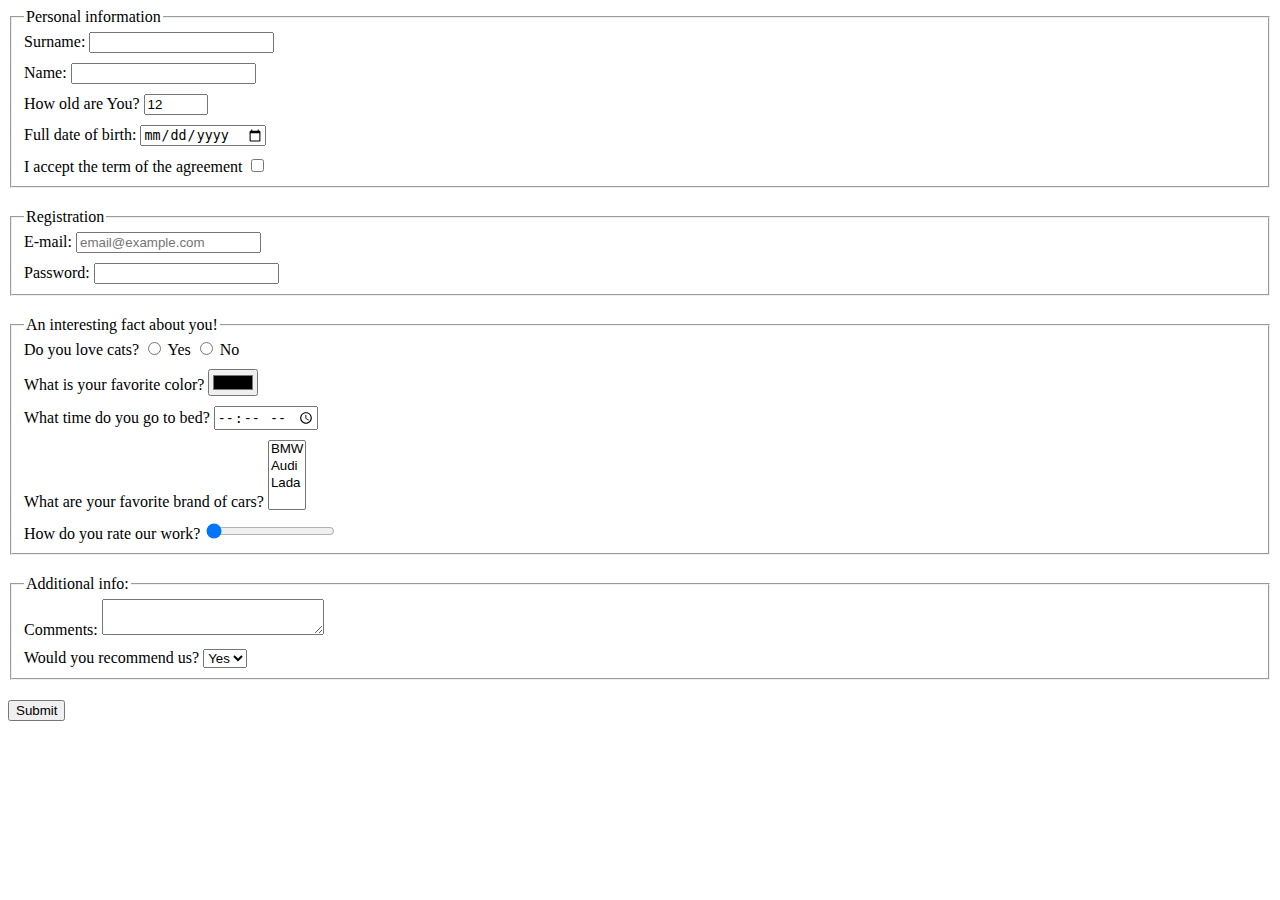
<file: index.html>
<!doctype html><html lang="en"><head><meta charset="UTF-8"><meta name="viewport" content="width=device-width, user-scalable=no, initial-scale=1.0, maximum-scale=1.0, minimum-scale=1.0"><meta http-equiv="X-UA-Compatible" content="ie=edge"><title>HTML Form</title><link rel="stylesheet" href="style.59df00dd.css"></head><body> <form action="https://mate-academy-form-lesson.herokuapp.com/create-application" method="post"> <fieldset class="block"> <legend>Personal information</legend> <label class="form_field"> Surname: <input type="text" name="surname"> </label> <label class="form_field"> Name: <input type="text" name="name"> </label> <label class="form_field"> How old are You? <input type="number" name="age" min="1" max="100" value="12"> </label> <label class="form_field"> Full date of birth: <input type="date" name="date"> </label> <label class="form_field"> I accept the term of the agreement <input type="checkbox" name="agreement" required> </label> </fieldset> <fieldset class="block"> <legend>Registration</legend> <label class="form_field"> E-mail: <input type="email" placeholder="email@example.com"> </label> <label class="form_field"> Password: <input type="password"> </label> </fieldset> <fieldset class="block"> <legend>An interesting fact about you!</legend> <div class="form_field"> Do you love cats? <label> <input type="radio" name="cats"> Yes </label> <label> <input type="radio" name="cats"> No </label> </div> <label class="form_field"> What is your favorite color? <input type="color"> </label> <label class="form_field"> What time do you go to bed? <input type="time"> </label> <label class="form_field"> What are your favorite brand of cars? <select name="select_multi" multiple> <option value="bmw">BMW</option> <option value="audi">Audi</option> <option value="lada">Lada</option> </select> </label> <label class="form_field"> How do you rate our work? <input type="range" min="0" max="10" value="0"> </label> </fieldset> <fieldset class="block"> <legend>Additional info:</legend> <label class="form_field"> Comments: <textarea name="comments" cols="25" rows="2" minlength="1" maxlength="50"></textarea> </label> <label class="form_field"> Would you recommend us? <select name="recomend"> <option value="yes">Yes</option> <option value="no">No</option> </select> </label> </fieldset> <button type="submit">Submit</button> </form> <script type="text/javascript" src="main.e97352c4.js"></script> </body></html>
</file>
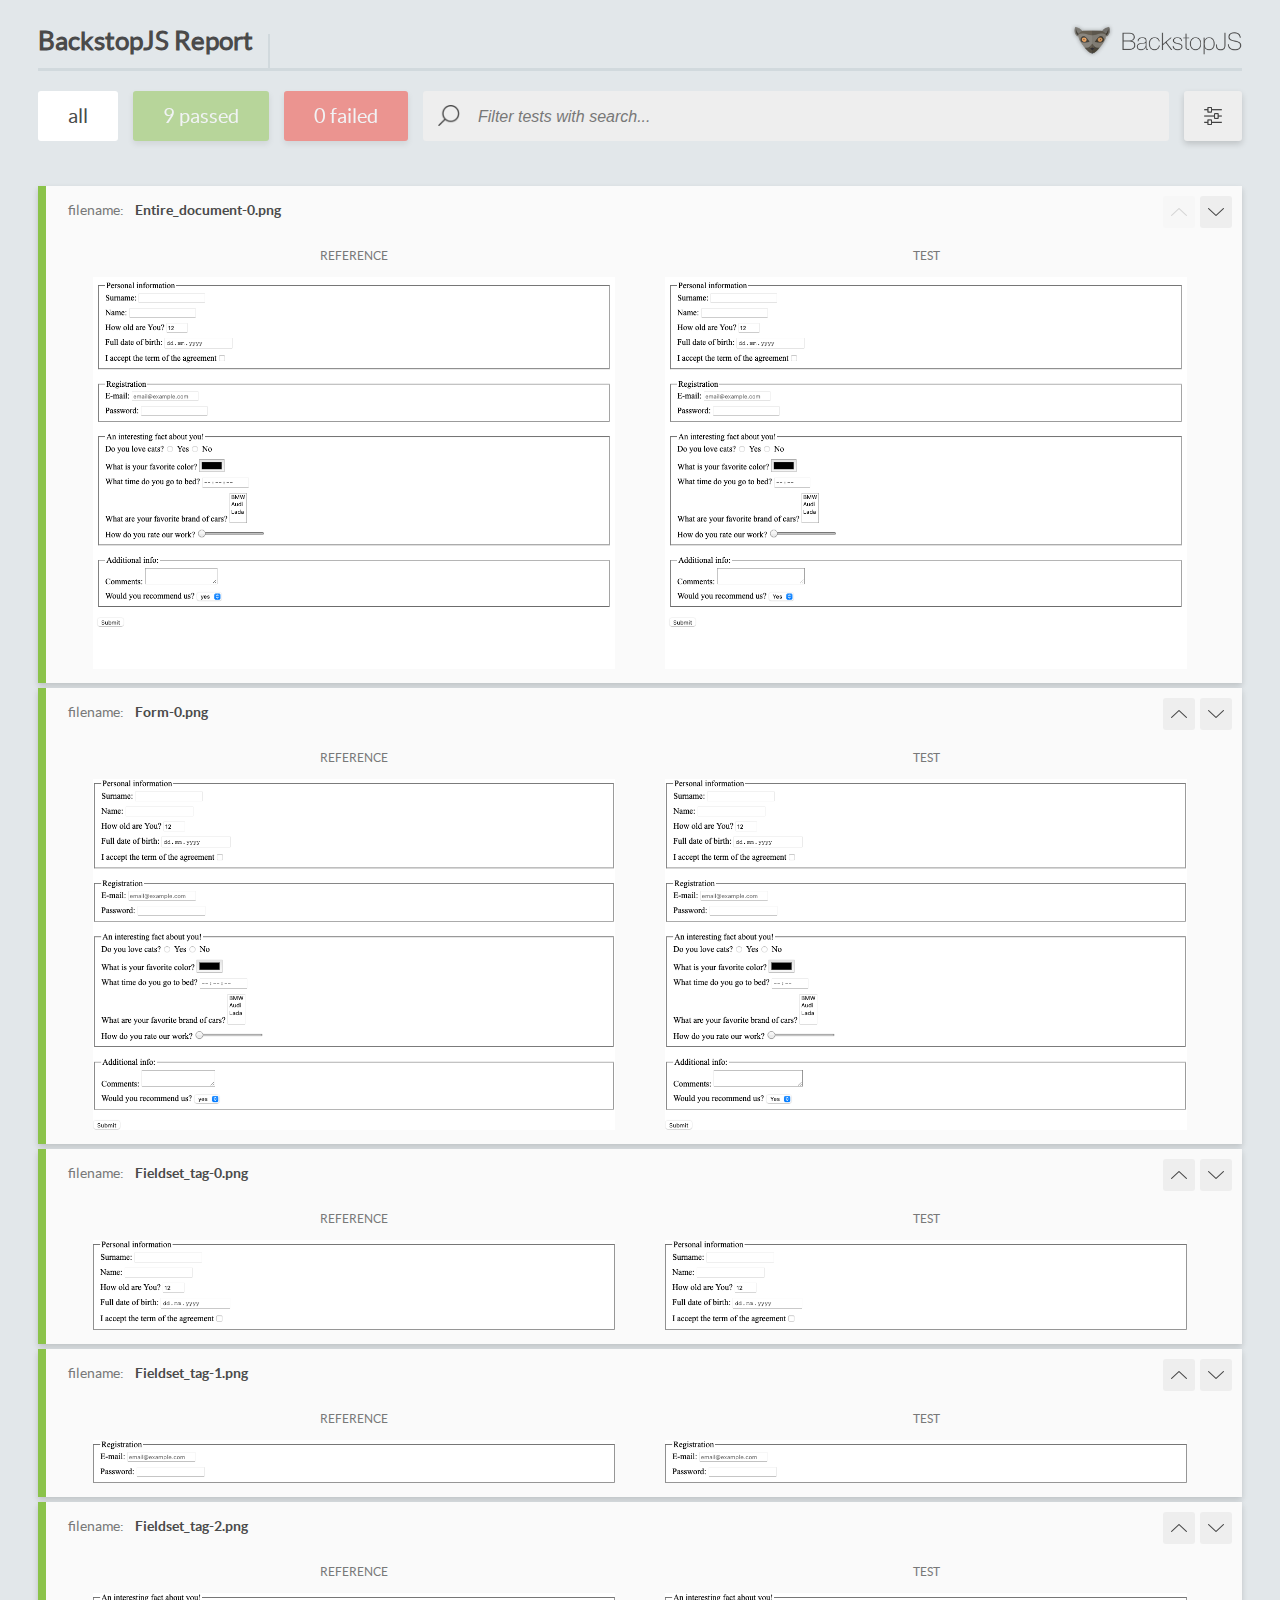
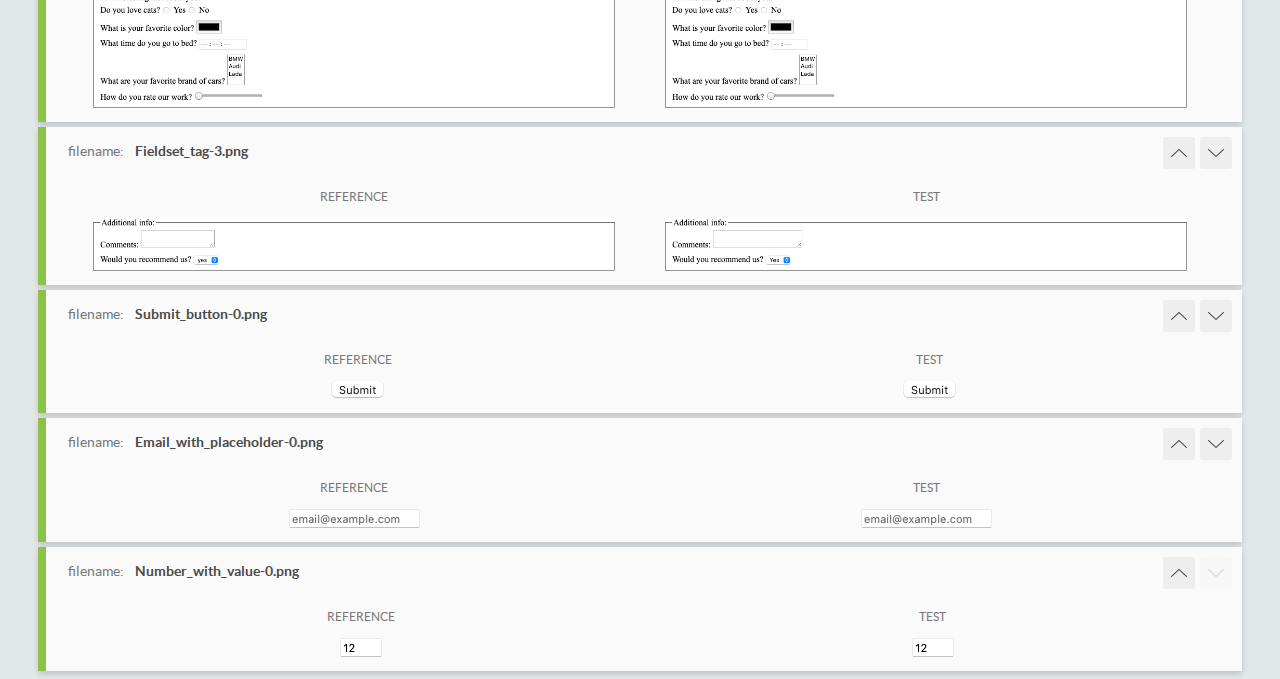
<file: report/html_report/index.html>
<!DOCTYPE html>
<html>
  <head>
    <meta charset="utf-8">
    <title>BackstopJS Report</title>

    <style>
      @font-face {
          font-family: 'latoregular';
          src: url('./assets/fonts/lato-regular-webfont.woff2') format('woff2'),
              url('./assets/fonts/lato-regular-webfont.woff') format('woff');
          font-weight: 400;
          font-style: normal;
      }
      @font-face {
          font-family: 'latobold';
          src: url('./assets/fonts/lato-bold-webfont.woff2') format('woff2'),
              url('./assets/fonts/lato-bold-webfont.woff') format('woff');
          font-weight: 700;
          font-style: normal;
      }

      .ReactModal__Body--open {
          overflow: hidden;
      }
      .ReactModal__Body--open .header {
        display: none;
      }

    </style>
  </head>
  <body style="background-color: #E2E7EA">
    <div id="root">

    </div>
    <script type="text/javascript">
      function report (report) { // eslint-disable-line no-unused-vars
        window.tests = report;
      }
    </script>
    <script type="text/javascript" src="config.js"></script>
    <script type="text/javascript" src="index_bundle.js"></script>
  </body>
</html>
</file>
<file: style.59df00dd.css>
.form_field{display:block;margin-bottom:10px}.block{margin-bottom:20px}.block>:last-child{margin-bottom:0}
/*# sourceMappingURL=style.59df00dd.css.map */
</file>
